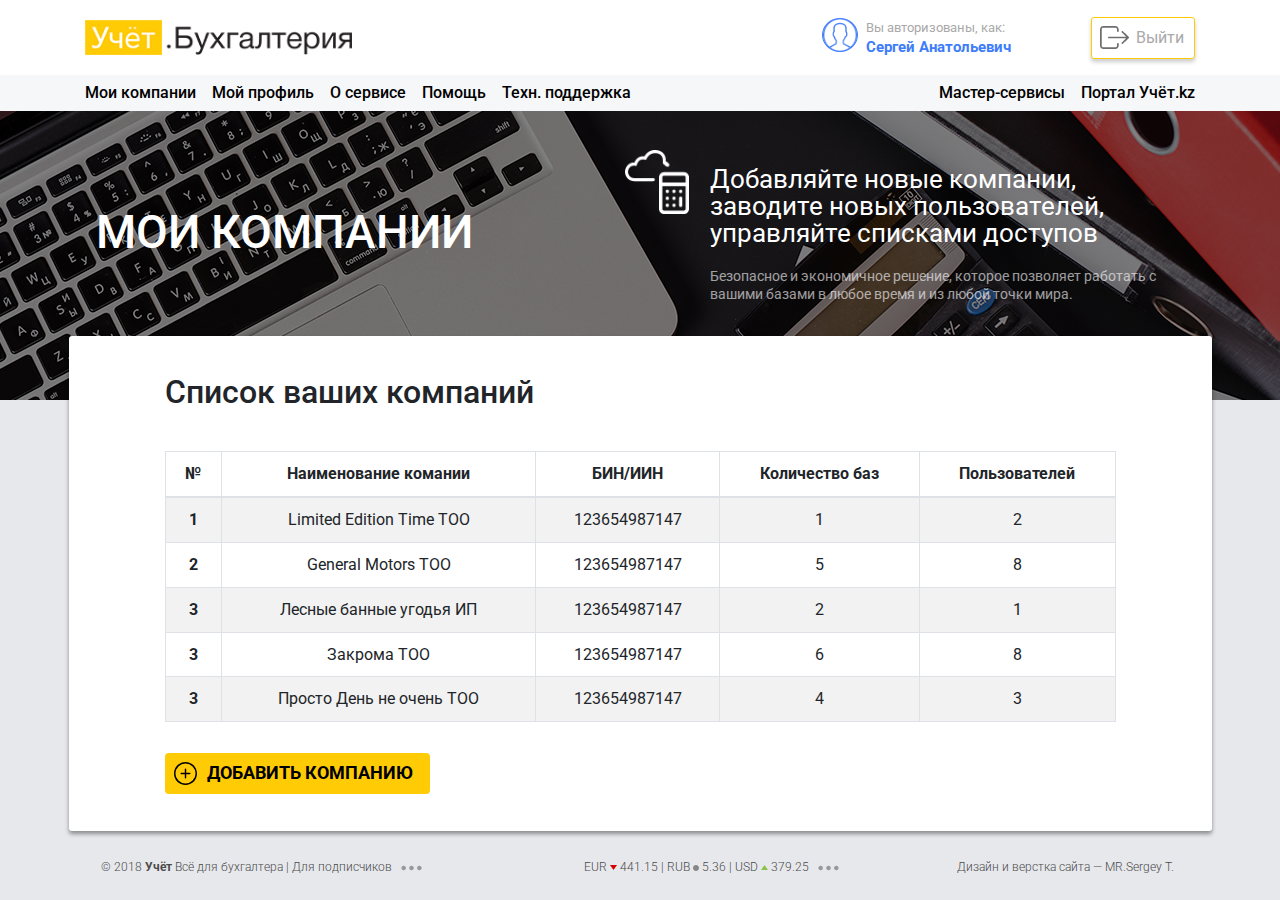
<file: index.html>
<!doctype html>
<html>

<head>
    <meta charset="UTF-8">
    <meta name="viewport" content="width=device-width, initial-scale=1, shrink-to-fit=no">
    <meta http-equiv="X-UA-Compatible" content="ie=edge">
    <!-- Bootstrap CSS -->
    <link rel="stylesheet" href="https://stackpath.bootstrapcdn.com/bootstrap/4.3.1/css/bootstrap.min.css"
        integrity="sha384-ggOyR0iXCbMQv3Xipma34MD+dH/1fQ784/j6cY/iJTQUOhcWr7x9JvoRxT2MZw1T" crossorigin="anonymous">
    <link href="https://fonts.googleapis.com/css?family=Roboto:300,400,700&display=swap" rel="stylesheet">
    <link rel="stylesheet" href="https://maxcdn.bootstrapcdn.com/font-awesome/4.7.0/css/font-awesome.min.css">
    <meta name="description" content="Учет.kz - бухгалтерский и налоговый учет в Казахстане">
    <meta name="keywords" content="Учет.kz - бухгалтерский и налоговый учет в Казахстане!!">
    <link rel="stylesheet" href="./css/style.css">
    <!-- <link rel="stylesheet" href="./src/fonts"> -->
    <!-- Bootstrap CSS scripts-->
    <script src="https://code.jquery.com/jquery-3.3.1.slim.min.js"
        integrity="sha384-q8i/X+965DzO0rT7abK41JStQIAqVgRVzpbzo5smXKp4YfRvH+8abtTE1Pi6jizo"
        crossorigin="anonymous"></script>
    <script src="https://cdnjs.cloudflare.com/ajax/libs/popper.js/1.14.7/umd/popper.min.js"
        integrity="sha384-UO2eT0CpHqdSJQ6hJty5KVphtPhzWj9WO1clHTMGa3JDZwrnQq4sF86dIHNDz0W1"
        crossorigin="anonymous"></script>
    <script src="https://stackpath.bootstrapcdn.com/bootstrap/4.3.1/js/bootstrap.min.js"
        integrity="sha384-JjSmVgyd0p3pXB1rRibZUAYoIIy6OrQ6VrjIEaFf/nJGzIxFDsf4x0xIM+B07jRM"
        crossorigin="anonymous"></script>
</head>

<body>
    <header>
        <div class="container">
            <nav class="navbar navbar-light fixed-top navbar-expand-lg">
                <div class="nav-top container">
                    <a class="navbar-brand router-link-active" href="/"><img src="logo/logo.png" alt="Logo"></a>
                    <div class="d-none d-lg-flex ml-auto nav-top-el">
                        <a href="#" class="profile-link d-flex">
                            <div class="profile-img mr-2">
                                <div></div>
                            </div>
                            <div>
                                <div class="small">Вы авторизованы, как:</div>
                                <div class="fw-500">Сергей Анатольевич</div>
                            </div>
                        </a>
                        <button class="logout-link">Выйти</button>
                    </div>
                    <div class="hamburger" data-toggle="collapse" data-target="#nav_collapse, #profile">
                        <span></span>
                        <span></span>
                        <span></span>
                    </div>
                </div>
                <div class="nav-bottom">
                    <div id="nav_collapse" class="collapse navbar-collapse container navbar-collapse">
                        <div id="profile" class="profile_btn">
                            <a href="#" class="profile-link d-flex">
                                <div class="profile-img mr-2">
                                    <div class="ico"></div>
                                </div>
                                <div>
                                    <div class="smalll">Вы авторизованы, как:</div>
                                    <div class="fw-500">Сергей Анатольевич</div>
                                </div>
                            </a>
                            <button class="logout-linkk"></button>
                        </div>
                        <ul class="navbar-nav navbar-nav">
                            <li class="nav-item">
                                <a href="#" class="nav-link active">Мои компании</a>
                            </li>
                            <li class="nav-item">
                                <a href="#" class="nav-link">Мой профиль</a>
                            </li>
                            <li class="nav-item">
                                <a href="#" class="nav-link">О сервисе</a>
                            </li>
                            <li class="nav-item">
                                <a href="#" class="nav-link">Помощь</a>
                            </li>
                            <li class="nav-item">
                                <a href="#" class="nav-link">Техн. поддержка</a>
                            </li>
                        </ul>
                        <ul class="navbar-nav d-none d-lg-flex navbar-nav">
                            <li class="nav-item"><a href="#" class="nav-link">Мастер-сервисы</a>
                            </li>
                            <li class="nav-item"><a href="#" class="nav-link">Портал Учёт.kz</a>
                            </li>
                        </ul>
                    </div>
                </div>
            </nav>
        </div>
    </header>


    </section>
    <div class="wrapper">
        <section class="main">
            <div class="section-title d-sm-block d-none">
                <div class="container color-violet d-flex justify-content-between">
                    <h1 class="d-none d-md-block">МОИ КОМПАНИИ</h1>
                    <div>
                        Добавляйте новые компании,
                        заводите новых пользователей,
                        управляйте списками доступов <br>
                        <p>Безопасное и экономичное решение, которое позволяет работать
                            с вашими базами в любое время и из любой точки мира.</p>
                    </div>
                </div>
            </div>

            <div class="section-table-desktop">
                <div class="container-table">
                    <div class="form">
                        <h2 class="">Список ваших компаний</h2>
                        <table class="table table-striped table-bordered">
                            <thead>
                                <tr>
                                    <th scope="col">№</th>
                                    <th scope="col">Наименование комании</th>
                                    <th scope="col">БИН/ИИН</th>
                                    <th scope="col">Количество баз</th>
                                    <th scope="col">Пользователей</th>
                                </tr>
                            </thead>
                            <tbody>
                                <tr>
                                    <th scope="row">1</th>
                                    <td>Limited Edition Time ТОО</td>
                                    <td>123654987147</td>
                                    <td>1</td>
                                    <td>2</td>
                                </tr>
                                <tr>
                                    <th scope="row">2</th>
                                    <td>General Motors ТОО</td>
                                    <td>123654987147</td>
                                    <td>5</td>
                                    <td>8</td>
                                </tr>
                                <tr>
                                    <th scope="row">3</th>
                                    <td>Лесные банные угодья ИП</td>
                                    <td>123654987147</td>
                                    <td>2</td>
                                    <td>1</td>
                                </tr>
                                <tr>
                                    <th scope="row">3</th>
                                    <td>Закрома ТОО</td>
                                    <td>123654987147</td>
                                    <td>6</td>
                                    <td>8</td>
                                </tr>
                                <tr>
                                    <th scope="row">3</th>
                                    <td>Просто День не очень ТОО</td>
                                    <td>123654987147</td>
                                    <td>4</td>
                                    <td>3</td>
                                </tr>
                            </tbody>
                        </table>
                        <button class="btn create">ДОБАВИТЬ КОМПАНИЮ</button>
                    </div>
                </div>
            </div>
            <div class="section-table-mobile">
                <div class="section-white pt-sm-5">
                    <div class="container">
                        <h2>Список ваших компаний</h2>
                        <hr>
                        <div class="table">
                            <div class="d-flex text-center align-items-center fw-500 mb-22">
                                <div class="table-number border-0">№</div>
                                <div class="table-data">
                                    <div>Данные компании</div>
                                </div>
                            </div>
                            <ul>
                                <li class="li-grey">
                                    <div class="table-number">
                                        <div>1</div>
                                    </div>
                                    <div class="table-data">
                                        <div class="table-name">
                                            <div class="fw-500 d-md-none">Наименование компании</div>
                                            <a href="#">Limited Edition Time ТОО</a>
                                        </div>
                                        <hr class="hr-table">
                                        <div class="table-bin">
                                            <div class="fw-500 d-md-none">БИН/ИИН</div>
                                            <div>123654987147</div>
                                        </div>
                                        <hr class="hr-table">
                                        <div class="table-base">
                                            <div class="fw-500 d-md-none">Количество баз</div>
                                            <div>1</div>
                                        </div>
                                        <hr class="hr-table">
                                        <div class="table-users">
                                            <div class="fw-500 d-md-none">Количество пользователей</div>
                                            <div>2</div>
                                        </div>
                                    </div>
                                </li>
                                <li class="li-white">
                                    <div class="table-number">
                                        <div>2</div>
                                    </div>
                                    <div class="table-data">
                                        <div class="table-name">
                                            <div class="fw-500 d-md-none">Наименование компании</div>
                                            <a href="#">Limited Edition Time ТОО</a>
                                        </div>
                                        <hr class="hr-table">
                                        <div class="table-bin">
                                            <div class="fw-500 d-md-none">БИН/ИИН</div>
                                            <div>123654987147</div>
                                        </div>
                                        <hr class="hr-table">
                                        <div class="table-base">
                                            <div class="fw-500 d-md-none">Количество баз</div>
                                            <div>1</div>
                                        </div>
                                        <hr class="hr-table">
                                        <div class="table-users">
                                            <div class="fw-500 d-md-none">Количество пользователей</div>
                                            <div>2</div>
                                        </div>
                                    </div>
                                </li>
                                <li class="li-grey">
                                    <div class="table-number">
                                        <div>3</div>
                                    </div>
                                    <div class="table-data">
                                        <div class="table-name">
                                            <div class="fw-500 d-md-none">Наименование компании</div>
                                            <a href="#">Limited Edition Time ТОО</a>
                                        </div>
                                        <hr class="hr-table">
                                        <div class="table-bin">
                                            <div class="fw-500 d-md-none">БИН/ИИН</div>
                                            <div>123654987147</div>
                                        </div>
                                        <hr class="hr-table">
                                        <div class="table-base">
                                            <div class="fw-500 d-md-none">Количество баз</div>
                                            <div>1</div>
                                        </div>
                                        <hr class="hr-table">
                                        <div class="table-users">
                                            <div class="fw-500 d-md-none">Количество пользователей</div>
                                            <div>2</div>
                                        </div>
                                    </div>
                                </li>
                                <li class="li-white">
                                    <div class="table-number">
                                        <div>4</div>
                                    </div>
                                    <div class="table-data">
                                        <div class="table-name">
                                            <div class="fw-500 d-md-none">Наименование компании</div>
                                            <a href="#">Limited Edition Time ТОО</a>
                                        </div>
                                        <hr class="hr-table">
                                        <div class="table-bin">
                                            <div class="fw-500 d-md-none">БИН/ИИН</div>
                                            <div>123654987147</div>
                                        </div>
                                        <hr class="hr-table">
                                        <div class="table-base">
                                            <div class="fw-500 d-md-none">Количество баз</div>
                                            <div>1</div>
                                        </div>
                                        <hr class="hr-table">
                                        <div class="table-users">
                                            <div class="fw-500 d-md-none">Количество пользователей</div>
                                            <div>2</div>
                                        </div>
                                    </div>
                                </li>
                                <li class="li-grey">
                                    <div class="table-number">
                                        <div>5</div>
                                    </div>
                                    <div class="table-data">
                                        <div class="table-name">
                                            <div class="fw-500 d-md-none">Наименование компании</div>
                                            <a href="#">Limited Edition Time ТОО</a>
                                        </div>
                                        <hr class="hr-table">
                                        <div class="table-bin">
                                            <div class="fw-500 d-md-none">БИН/ИИН</div>
                                            <div>123654987147</div>
                                        </div>
                                        <hr class="hr-table">
                                        <div class="table-base">
                                            <div class="fw-500 d-md-none">Количество баз</div>
                                            <div>1</div>
                                        </div>
                                        <hr class="hr-table">
                                        <div class="table-users">
                                            <div class="fw-500 d-md-none">Количество пользователей</div>
                                            <div>2</div>
                                        </div>
                                    </div>
                                </li>
                            </ul>
                        </div>
                        <button class="btn create">ДОБАВИТЬ КОМПАНИЮ</button>
                    </div>
                </div>
            </div>
        </section>
    </div>


    <footer class="footer">
        <div class="container">
            <div class="row">
                <div class="col-md-6 col-lg-4">
                    <div class="box_1">
                        © 2018
                        <b>Учёт</b>
                        Всё для бухгалтера | <a href="#">Для подписчиков</a> &nbsp; <img src="icons/more.png" alt="">
                    </div>
                </div>
                <div class="col-md-6 col-lg-4">
                    <div class="box_2">
                        EUR <img src="./icons/arrow_bottom.png" alt=""> 441.15 | RUB <img src="./icons/dot.png" alt="">
                        5.36 | USD <img src="./icons/arrow_top.png" alt=""> 379.25 &nbsp; <img src="./icons/more.png"
                            alt="">
                    </div>
                </div>
                <div class="col-12 col-lg-4">
                    <div class="box_3">
                        Дизайн и верстка сайта — MR.Sergey T.
                    </div>
                </div>
            </div>
        </div>
    </footer>
    <script src="js/script.js"></script>
</body>

</html>
</file>
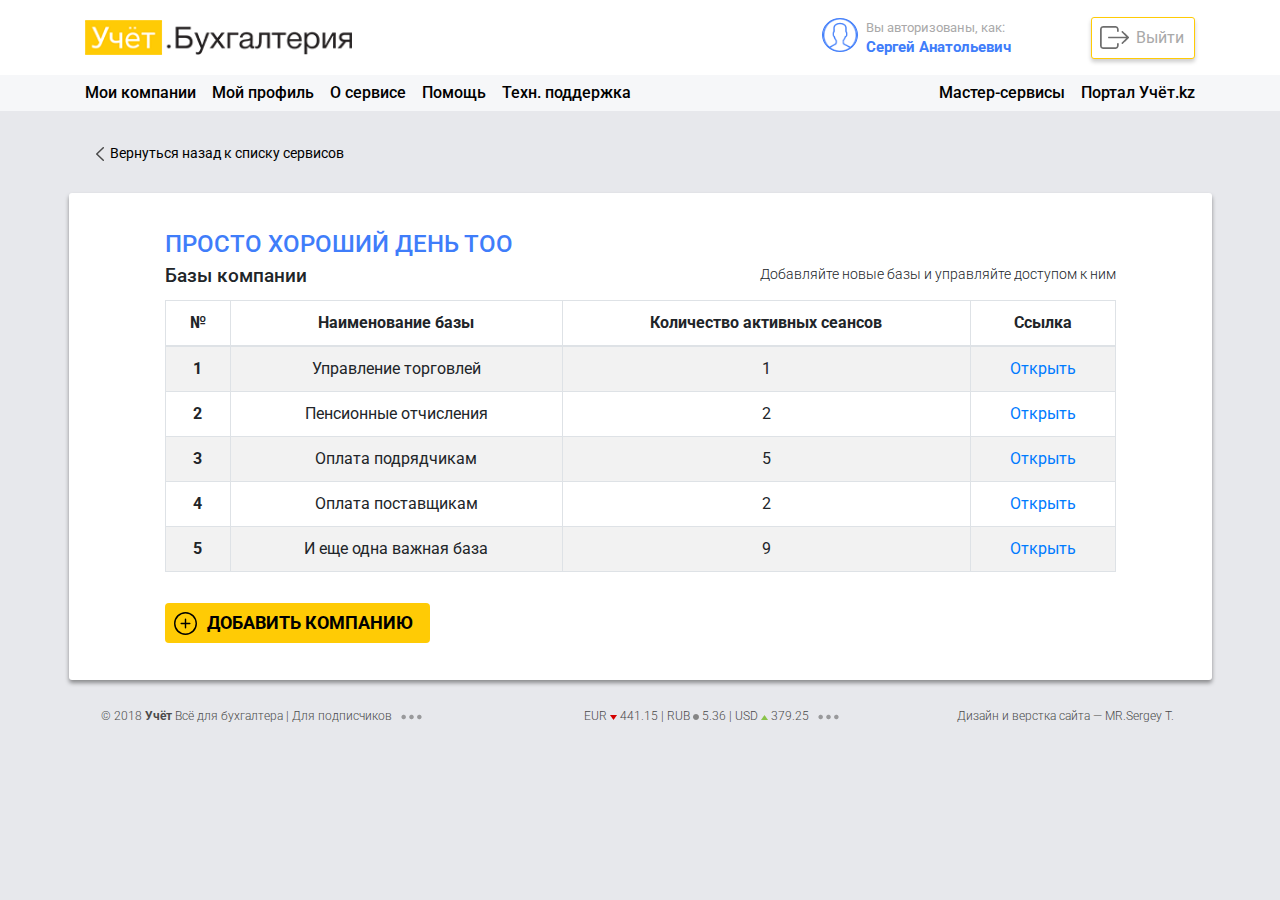
<file: page_3.html>
<!doctype html>
<html>

<head>
    <meta charset="UTF-8">
    <meta name="viewport" content="width=device-width, initial-scale=1, shrink-to-fit=no">
    <meta http-equiv="X-UA-Compatible" content="ie=edge">
    <!-- Bootstrap CSS -->
    <link rel="stylesheet" href="https://stackpath.bootstrapcdn.com/bootstrap/4.3.1/css/bootstrap.min.css"
        integrity="sha384-ggOyR0iXCbMQv3Xipma34MD+dH/1fQ784/j6cY/iJTQUOhcWr7x9JvoRxT2MZw1T" crossorigin="anonymous">
    <link href="https://fonts.googleapis.com/css?family=Roboto:300,400,500,700&display=swap" rel="stylesheet">
    <link rel="stylesheet" href="https://maxcdn.bootstrapcdn.com/font-awesome/4.7.0/css/font-awesome.min.css">
    <meta name="description" content="Учет.kz - бухгалтерский и налоговый учет в Казахстане">
    <meta name="keywords" content="Учет.kz - бухгалтерский и налоговый учет в Казахстане!!">
    <link rel="stylesheet" href="./css/style.css">
    <!-- <link rel="stylesheet" href="./src/fonts"> -->
    <!-- Bootstrap CSS scripts-->
    <script src="https://code.jquery.com/jquery-3.3.1.slim.min.js"
        integrity="sha384-q8i/X+965DzO0rT7abK41JStQIAqVgRVzpbzo5smXKp4YfRvH+8abtTE1Pi6jizo"
        crossorigin="anonymous"></script>
    <script src="https://cdnjs.cloudflare.com/ajax/libs/popper.js/1.14.7/umd/popper.min.js"
        integrity="sha384-UO2eT0CpHqdSJQ6hJty5KVphtPhzWj9WO1clHTMGa3JDZwrnQq4sF86dIHNDz0W1"
        crossorigin="anonymous"></script>
    <script src="https://stackpath.bootstrapcdn.com/bootstrap/4.3.1/js/bootstrap.min.js"
        integrity="sha384-JjSmVgyd0p3pXB1rRibZUAYoIIy6OrQ6VrjIEaFf/nJGzIxFDsf4x0xIM+B07jRM"
        crossorigin="anonymous"></script>
</head>

<body>
    <header>
        <div class="container">
            <nav class="navbar navbar-light fixed-top navbar-expand-lg">
                <div class="nav-top container">
                    <a class="navbar-brand router-link-active" href="/"><img src="logo/logo.png" alt="Logo"></a>
                    <div class="d-none d-lg-flex ml-auto nav-top-el">
                        <a href="#" class="profile-link d-flex">
                            <div class="profile-img mr-2">
                                <div></div>
                            </div>
                            <div>
                                <div class="small">Вы авторизованы, как:</div>
                                <div class="fw-500">Сергей Анатольевич</div>
                            </div>
                        </a>
                        <button class="logout-link">Выйти</button>
                    </div>
                    <div class="shadow">
                        <div class="hamburger" data-toggle="collapse" data-target="#nav_collapse, #profile">
                            <span></span>
                            <span></span>
                            <span></span>
                        </div>
                    </div>
                </div>
                <div class="nav-bottom">
                    <div id="nav_collapse" class="collapse navbar-collapse container navbar-collapse">
                        <div id="profile" class="profile_btn">
                            <a href="#" class="profile-link d-flex">
                                <div class="profile-img mr-2">
                                    <div class="ico"></div>
                                </div>
                                <div>
                                    <div class="smalll">Вы авторизованы, как:</div>
                                    <div class="fw-500">Сергей Анатольевич</div>
                                </div>
                            </a>
                            <button class="logout-linkk"></button>
                        </div>
                        <ul class="navbar-nav navbar-nav">
                            <li class="nav-item">
                                <a href="#" class="nav-link active">Мои компании</a>
                            </li>
                            <li class="nav-item">
                                <a href="#" class="nav-link">Мой профиль</a>
                            </li>
                            <li class="nav-item">
                                <a href="#" class="nav-link">О сервисе</a>
                            </li>
                            <li class="nav-item">
                                <a href="#" class="nav-link">Помощь</a>
                            </li>
                            <li class="nav-item">
                                <a href="#" class="nav-link">Техн. поддержка</a>
                            </li>
                        </ul>
                        <ul class="navbar-nav d-none d-lg-flex navbar-nav">
                            <li class="nav-item"><a href="#" class="nav-link">Мастер-сервисы</a>
                            </li>
                            <li class="nav-item"><a href="#" class="nav-link">Портал Учёт.kz</a>
                            </li>
                        </ul>
                    </div>
                </div>
            </nav>
        </div>
    </header>


    <section>
        <div class="wrapper">
            <section class="main">
                <div class="section-title_3 d-block d-none">
                    <div class="container color-violet d-flex justify-content-between">
                        <div class="back">
                            <a href="#">
                                <p><img src="icons/arrow_left.svg" alt="back">&nbsp Вернуться назад к списку сервисов
                                </p>
                            </a>
                        </div>
                    </div>
                </div>

                <div class="section-table-desktop_3">
                    <div class="container-table">
                        <div class="form">
                            <h2 class="">Просто Хороший День ТОО</h2>
                            <div class="title_text">
                                <h3>Базы компании</h3>
                                <p>Добавляйте новые базы и управляйте доступом к ним</p>
                            </div>
                            <table class="table table-striped table-bordered">
                                <thead>
                                    <tr>
                                        <th scope="col">№</th>
                                        <th scope="col">Наименование базы</th>
                                        <th scope="col">Количество активных сеансов</th>
                                        <th scope="col">Ссылка</th>
                                    </tr>
                                </thead>
                                <tbody>
                                    <tr>
                                        <th scope="row">1</th>
                                        <td>Управление торговлей</td>
                                        <td>1</td>
                                        <td><a href="#">Открыть</a></td>
                                    </tr>
                                    <tr>
                                        <th scope="row">2</th>
                                        <td>Пенсионные отчисления</td>
                                        <td>2</td>
                                        <td><a href="#">Открыть</a></td>
                                    </tr>
                                    <tr>
                                        <th scope="row">3</th>
                                        <td>Оплата подрядчикам</td>
                                        <td>5</td>
                                        <td><a href="#">Открыть</a></td>
                                    </tr>
                                    <tr>
                                        <th scope="row">4</th>
                                        <td>Оплата поставщикам</td>
                                        <td>2</td>
                                        <td><a href="#">Открыть</a></td>
                                    </tr>
                                    <tr>
                                        <th scope="row">5</th>
                                        <td>И еще одна важная база</td>
                                        <td>9</td>
                                        <td><a href="#">Открыть</a></td>
                                    </tr>
                                </tbody>
                            </table>
                            <button class="btn create">ДОБАВИТЬ КОМПАНИЮ</button>
                        </div>
                    </div>
                </div>
                <div class="section-table-mobile_3">
                    <div class="section-white pt-sm-5">
                        <div class="container">
                            <h2>ТОВАРИЩЕСТВО С ОГРАНИЧЕННОЙ
                                ОТВЕТСТВЕННОСТЬЮ «ALMATY APPLE»
                            </h2>
                            <h3>Базы компании</h3>
                            <p>Добавляйте новые базы и управляйте доступом к ним</p>
                            <hr>
                            <div class="table">
                                <div class="d-flex text-center align-items-center fw-500 mb-22">
                                    <div class="table-number border-0">№</div>
                                    <div class="table-data">
                                        <div>Текущие базы компании</div>
                                    </div>
                                </div>
                                <ul>
                                    <li class="li-grey">
                                        <div class="table-number">
                                            <div>1</div>
                                        </div>
                                        <div class="table-data">
                                            <div class="table-name">
                                                <div class="fw-500 d-md-none">Наименование базы</div>
                                                <a href="#">Управление торговлей</a>
                                            </div>
                                            <hr class="hr-table">
                                            <div class="table-bin">
                                                <div class="fw-500 d-md-none">Количество активных сеансов</div>
                                                <div>1</div>
                                            </div>
                                            <hr class="hr-table">
                                            <div class="table-base">
                                                <div class="fw-500 d-md-none"><a href="#">Открыть базу</a></div>
                                            </div>
                                        </div>
                                    </li>
                                    <li class="li-white">
                                        <div class="table-number">
                                            <div>2</div>
                                        </div>
                                        <div class="table-data">
                                            <div class="table-name">
                                                <div class="fw-500 d-md-none">Наименование базы</div>
                                                <a href="#">Управление торговлей</a>
                                            </div>
                                            <hr class="hr-table">
                                            <div class="table-bin">
                                                <div class="fw-500 d-md-none">Количество активных сеансов</div>
                                                <div>1</div>
                                            </div>
                                            <hr class="hr-table">
                                            <div class="table-base">
                                                <div class="fw-500 d-md-none"><a href="#">Открыть базу</a></div>
                                            </div>
                                        </div>
                                    </li>
                                    <li class="li-grey">
                                        <div class="table-number">
                                            <div>3</div>
                                        </div>
                                        <div class="table-data">
                                            <div class="table-name">
                                                <div class="fw-500 d-md-none">Наименование базы</div>
                                                <a href="#">Управление торговлей</a>
                                            </div>
                                            <hr class="hr-table">
                                            <div class="table-bin">
                                                <div class="fw-500 d-md-none">Количество активных сеансов</div>
                                                <div>1</div>
                                            </div>
                                            <hr class="hr-table">
                                            <div class="table-base">
                                                <div class="fw-500 d-md-none"><a href="#">Открыть базу</a></div>
                                            </div>
                                        </div>
                                    </li>
                                </ul>
                            </div>
                            <button class="btn create">ДОБАВИТЬ БАЗУ</button>
                        </div>
                    </div>
                </div>
            </section>
        </div>


        <footer class="footer">
            <div class="container">
                <div class="row">
                    <div class="col-md-6 col-lg-4">
                        <div class="box_1">
                            © 2018
                            <b>Учёт</b>
                            Всё для бухгалтера | <a href="#">Для подписчиков</a> &nbsp; <img src="icons/more.png"
                                alt="">
                        </div>
                    </div>
                    <div class="col-md-6 col-lg-4">
                        <div class="box_2">
                            EUR <img src="./icons/arrow_bottom.png" alt=""> 441.15 | RUB <img src="./icons/dot.png"
                                alt="">
                            5.36 | USD <img src="./icons/arrow_top.png" alt=""> 379.25 &nbsp; <img
                                src="./icons/more.png" alt="">
                        </div>
                    </div>
                    <div class="col-12 col-lg-4">
                        <div class="box_3">
                            Дизайн и верстка сайта — MR.Sergey T.
                        </div>
                    </div>
                </div>
            </div>
        </footer>
        <script src="js/script.js"></script>
</body>

</html>
</file>
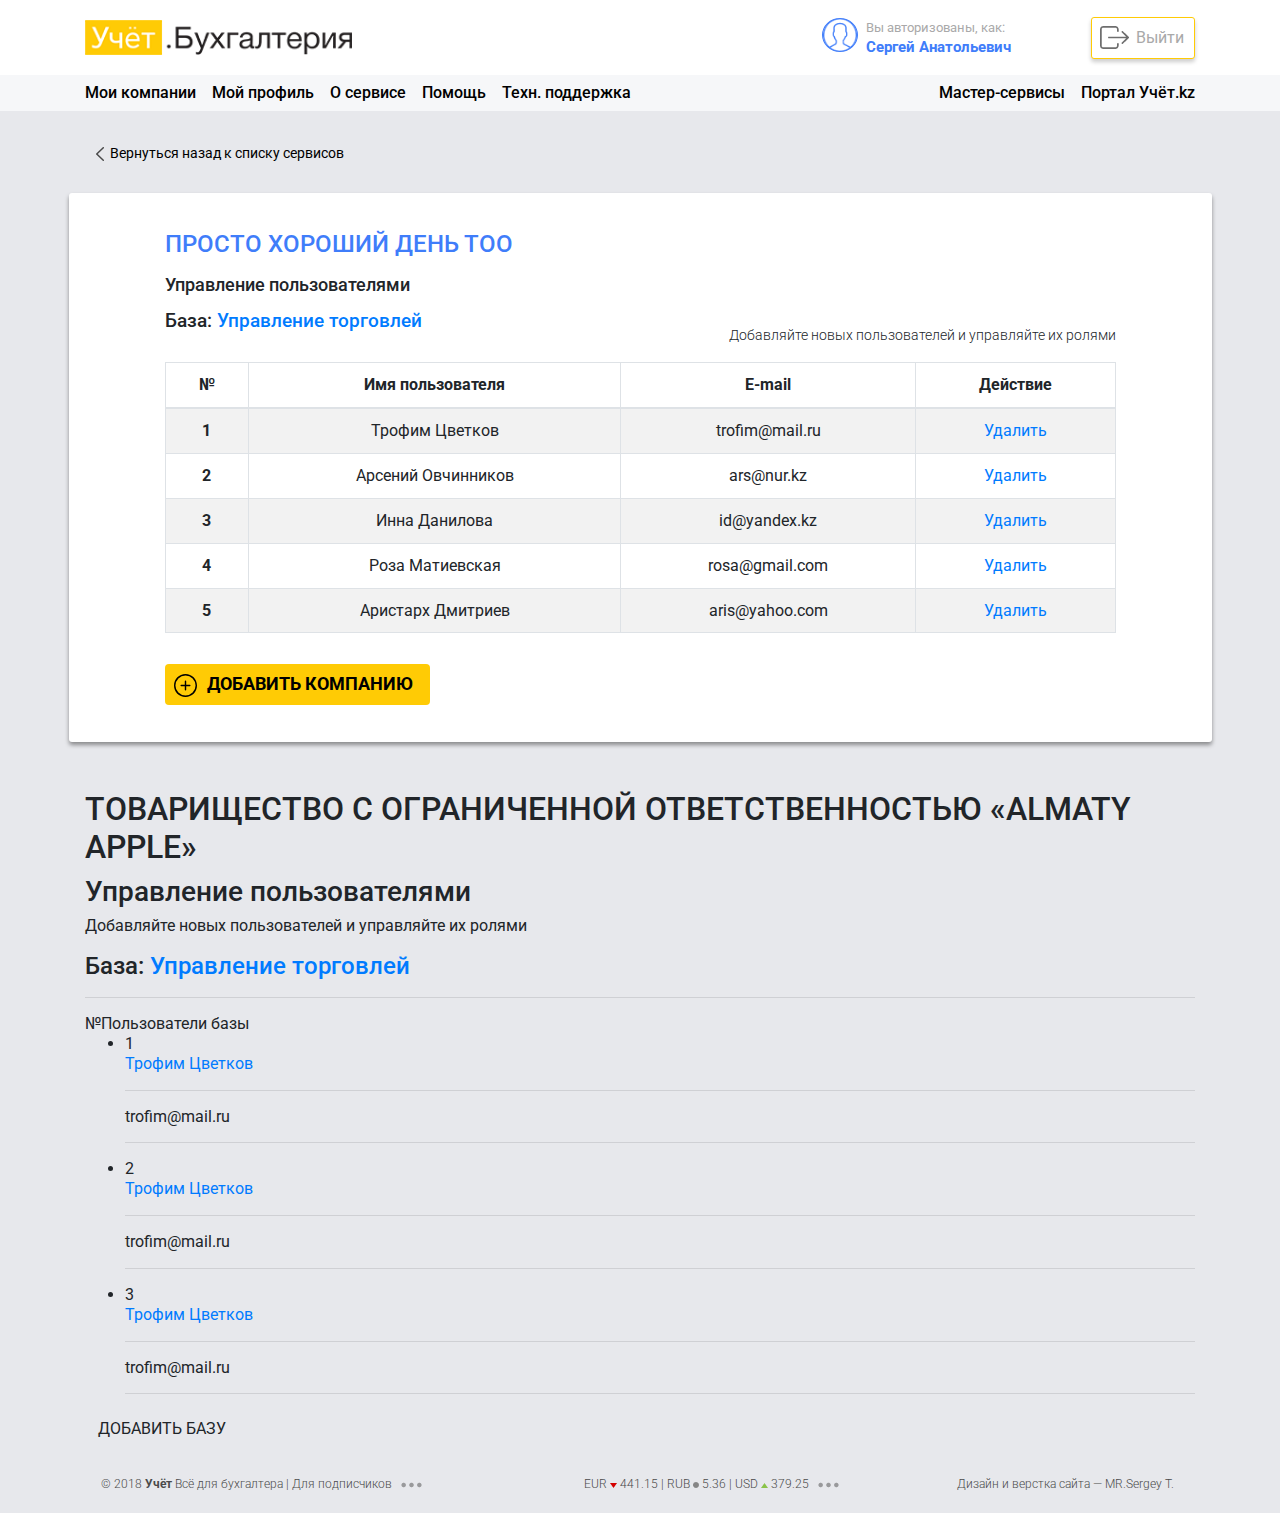
<file: page_4.html>
<!doctype html>
<html>

<head>
    <meta charset="UTF-8">
    <meta name="viewport" content="width=device-width, initial-scale=1, shrink-to-fit=no">
    <meta http-equiv="X-UA-Compatible" content="ie=edge">
    <!-- Bootstrap CSS -->
    <link rel="stylesheet" href="https://stackpath.bootstrapcdn.com/bootstrap/4.3.1/css/bootstrap.min.css"
        integrity="sha384-ggOyR0iXCbMQv3Xipma34MD+dH/1fQ784/j6cY/iJTQUOhcWr7x9JvoRxT2MZw1T" crossorigin="anonymous">
    <link href="https://fonts.googleapis.com/css?family=Roboto:300,400,500,700&display=swap" rel="stylesheet">
    <link rel="stylesheet" href="https://maxcdn.bootstrapcdn.com/font-awesome/4.7.0/css/font-awesome.min.css">
    <meta name="description" content="Учет.kz - бухгалтерский и налоговый учет в Казахстане">
    <meta name="keywords" content="Учет.kz - бухгалтерский и налоговый учет в Казахстане!!">
    <link rel="stylesheet" href="./css/style.css">
    <!-- <link rel="stylesheet" href="./src/fonts"> -->
    <!-- Bootstrap CSS scripts-->
    <script src="https://code.jquery.com/jquery-3.3.1.slim.min.js"
        integrity="sha384-q8i/X+965DzO0rT7abK41JStQIAqVgRVzpbzo5smXKp4YfRvH+8abtTE1Pi6jizo"
        crossorigin="anonymous"></script>
    <script src="https://cdnjs.cloudflare.com/ajax/libs/popper.js/1.14.7/umd/popper.min.js"
        integrity="sha384-UO2eT0CpHqdSJQ6hJty5KVphtPhzWj9WO1clHTMGa3JDZwrnQq4sF86dIHNDz0W1"
        crossorigin="anonymous"></script>
    <script src="https://stackpath.bootstrapcdn.com/bootstrap/4.3.1/js/bootstrap.min.js"
        integrity="sha384-JjSmVgyd0p3pXB1rRibZUAYoIIy6OrQ6VrjIEaFf/nJGzIxFDsf4x0xIM+B07jRM"
        crossorigin="anonymous"></script>
</head>

<body>
    <header>
        <div class="container">
            <nav class="navbar navbar-light fixed-top navbar-expand-lg">
                <div class="nav-top container">
                    <a class="navbar-brand router-link-active" href="/"><img src="logo/logo.png" alt="Logo"></a>
                    <div class="d-none d-lg-flex ml-auto nav-top-el">
                        <a href="#" class="profile-link d-flex">
                            <div class="profile-img mr-2">
                                <div></div>
                            </div>
                            <div>
                                <div class="small">Вы авторизованы, как:</div>
                                <div class="fw-500">Сергей Анатольевич</div>
                            </div>
                        </a>
                        <button class="logout-link">Выйти</button>
                    </div>
                    <div class="shadow">
                        <div class="hamburger" data-toggle="collapse" data-target="#nav_collapse, #profile">
                            <span></span>
                            <span></span>
                            <span></span>
                        </div>
                    </div>
                </div>
                <div class="nav-bottom">
                    <div id="nav_collapse" class="collapse navbar-collapse container navbar-collapse">
                        <div id="profile" class="profile_btn">
                            <a href="#" class="profile-link d-flex">
                                <div class="profile-img mr-2">
                                    <div class="ico"></div>
                                </div>
                                <div>
                                    <div class="smalll">Вы авторизованы, как:</div>
                                    <div class="fw-500">Сергей Анатольевич</div>
                                </div>
                            </a>
                            <button class="logout-linkk"></button>
                        </div>
                        <ul class="navbar-nav navbar-nav">
                            <li class="nav-item">
                                <a href="#" class="nav-link active">Мои компании</a>
                            </li>
                            <li class="nav-item">
                                <a href="#" class="nav-link">Мой профиль</a>
                            </li>
                            <li class="nav-item">
                                <a href="#" class="nav-link">О сервисе</a>
                            </li>
                            <li class="nav-item">
                                <a href="#" class="nav-link">Помощь</a>
                            </li>
                            <li class="nav-item">
                                <a href="#" class="nav-link">Техн. поддержка</a>
                            </li>
                        </ul>
                        <ul class="navbar-nav d-none d-lg-flex navbar-nav">
                            <li class="nav-item"><a href="#" class="nav-link">Мастер-сервисы</a>
                            </li>
                            <li class="nav-item"><a href="#" class="nav-link">Портал Учёт.kz</a>
                            </li>
                        </ul>
                    </div>
                </div>
            </nav>
        </div>
    </header>


    <section>
        <div class="wrapper">
            <section class="main">
                <div class="section-title_3 d-block d-none">
                    <div class="container color-violet d-flex justify-content-between">
                        <div class="back">
                            <a href="#">
                                <p><img src="icons/arrow_left.svg" alt="back">&nbsp Вернуться назад к списку сервисов
                                </p>
                            </a>
                        </div>
                    </div>
                </div>

                <div class="section-table-desktop_4">
                    <div class="container-table">
                        <div class="form">
                            <h2 class="">Просто Хороший День ТОО</h2>
                            <p>Управление пользователями</p>
                            <div class="title_text">
                                <h3>База:<a href="#"> Управление торговлей</a> </h3>
                                <p>Добавляйте новых пользователей и управляйте их ролями</p>
                            </div>
                            <table class="table table-striped table-bordered">
                                <thead>
                                    <tr>
                                        <th scope="col">№</th>
                                        <th scope="col">Имя пользователя</th>
                                        <th scope="col">E-mail</th>
                                        <th scope="col">Действие</th>
                                    </tr>
                                </thead>
                                <tbody>
                                    <tr>
                                        <th scope="row">1</th>
                                        <td>Трофим Цветков</td>
                                        <td>trofim@mail.ru</td>
                                        <td><a href="#">Удалить</a></td>
                                    </tr>
                                    <tr>
                                        <th scope="row">2</th>
                                        <td>Арсений Овчинников</td>
                                        <td>ars@nur.kz</td>
                                        <td><a href="#">Удалить</a></td>
                                    </tr>
                                    <tr>
                                        <th scope="row">3</th>
                                        <td>Инна Данилова</td>
                                        <td>id@yandex.kz</td>
                                        <td><a href="#">Удалить</a></td>
                                    </tr>
                                    <tr>
                                        <th scope="row">4</th>
                                        <td>Роза Матиевская</td>
                                        <td>rosa@gmail.com</td>
                                        <td><a href="#">Удалить</a></td>
                                    </tr>
                                    <tr>
                                        <th scope="row">5</th>
                                        <td>Аристарх Дмитриев</td>
                                        <td>aris@yahoo.com</td>
                                        <td><a href="#">Удалить</a></td>
                                    </tr>
                                </tbody>
                            </table>
                            <button class="btn create">ДОБАВИТЬ КОМПАНИЮ</button>
                        </div>
                    </div>
                </div>
                <div class="section-table-mobile_4">
                    <div class="section-white pt-sm-5">
                        <div class="container">
                            <h2>ТОВАРИЩЕСТВО С ОГРАНИЧЕННОЙ
                                ОТВЕТСТВЕННОСТЬЮ «ALMATY APPLE»
                            </h2>
                            <h3>Управление пользователями</h3>
                            <p>Добавляйте новых пользователей и управляйте их ролями</p>
                            <h4>База:<a href="#"> Управление торговлей</a> </h4>
                            <hr>
                            <div class="table">
                                <div class="d-flex text-center align-items-center fw-500 mb-22">
                                    <div class="table-number border-0">№</div>
                                    <div class="table-data">
                                        <div>Пользователи базы</div>
                                    </div>
                                </div>
                                <ul>
                                    <li class="li-grey">
                                        <div class="table-number">
                                            <div>1</div>
                                        </div>
                                        <div class="table-data">
                                            <div class="table-name">
                                                <div class="fw-500 d-md-none">Имя пользователя</div>
                                                <a href="#">Трофим Цветков</a>
                                            </div>
                                            <hr class="hr-table">
                                            <div class="table-bin">
                                                <div class="fw-500 d-md-none">E-mail</div>
                                                <div>trofim@mail.ru</div>
                                            </div>
                                            <hr class="hr-table">
                                            <div class="table-base">
                                                <div class="fw-500 d-md-none"><a href="#">УДАЛИТЬ ПОЛЬЗОВАТЕЛЯ</a></div>
                                            </div>
                                        </div>
                                    </li>
                                    <li class="li-white">
                                        <div class="table-number">
                                            <div>2</div>
                                        </div>
                                        <div class="table-data">
                                            <div class="table-name">
                                                <div class="fw-500 d-md-none">Имя пользователя</div>
                                                <a href="#">Трофим Цветков</a>
                                            </div>
                                            <hr class="hr-table">
                                            <div class="table-bin">
                                                <div class="fw-500 d-md-none">E-mail</div>
                                                <div>trofim@mail.ru</div>
                                            </div>
                                            <hr class="hr-table">
                                            <div class="table-base">
                                                <div class="fw-500 d-md-none"><a href="#">УДАЛИТЬ ПОЛЬЗОВАТЕЛЯ</a></div>
                                            </div>
                                        </div>
                                    </li>
                                    <li class="li-grey">
                                        <div class="table-number">
                                            <div>3</div>
                                        </div>
                                        <div class="table-data">
                                            <div class="table-name">
                                                <div class="fw-500 d-md-none">Имя пользователя</div>
                                                <a href="#">Трофим Цветков</a>
                                            </div>
                                            <hr class="hr-table">
                                            <div class="table-bin">
                                                <div class="fw-500 d-md-none">E-mail</div>
                                                <div>trofim@mail.ru</div>
                                            </div>
                                            <hr class="hr-table">
                                            <div class="table-base">
                                                <div class="fw-500 d-md-none"><a href="#">УДАЛИТЬ ПОЛЬЗОВАТЕЛЯ</a></div>
                                            </div>
                                        </div>
                                    </li>
                                </ul>
                            </div>
                            <button class="btn create">ДОБАВИТЬ БАЗУ</button>
                        </div>
                    </div>
                </div>
            </section>
        </div>


        <footer class="footer">
            <div class="container">
                <div class="row">
                    <div class="col-md-6 col-lg-4">
                        <div class="box_1">
                            © 2018
                            <b>Учёт</b>
                            Всё для бухгалтера | <a href="#">Для подписчиков</a> &nbsp; <img src="icons/more.png"
                                alt="">
                        </div>
                    </div>
                    <div class="col-md-6 col-lg-4">
                        <div class="box_2">
                            EUR <img src="./icons/arrow_bottom.png" alt=""> 441.15 | RUB <img src="./icons/dot.png"
                                alt="">
                            5.36 | USD <img src="./icons/arrow_top.png" alt=""> 379.25 &nbsp; <img
                                src="./icons/more.png" alt="">
                        </div>
                    </div>
                    <div class="col-12 col-lg-4">
                        <div class="box_3">
                            Дизайн и верстка сайта — MR.Sergey T.
                        </div>
                    </div>
                </div>
            </div>
        </footer>
        <script src="js/script.js"></script>
</body>

</html>
</file>
<file: css/style.css>
* {
  font-family: 'Roboto', sans-serif;
}

body {
  background-color: #e7e8ec;
  font-size: 16px;
  line-height: 1.24rem;
  overflow-y: scroll;
}

header {
  padding-top: 111px;
}

.small {
  font-size: 0.8rem !important;
}

section {
  position: relative;
}

.wrapper {
  min-height: calc(54vh - 168px);
}

.navbar {
  padding: 0;
  display: block;
  background-color: #fff;
}

.navbar .nav-top {
  padding: 15px 15px 15px 15px;
}

.navbar .nav-top .hamburger {
  display: none;
}

.navbar .navbar-brand {
  display: inline-block;
  padding-top: .3125rem;
  padding-bottom: .3125rem;
  margin-right: 1rem;
  font-size: 1.25rem;
  line-height: inherit;
  white-space: nowrap;
}

.navbar .navbar-brand img {
  height: 2.2rem;
}

.navbar .nav-top-el {
  -webkit-box-align: center;
      -ms-flex-align: center;
          align-items: center;
}

.navbar .profile-link {
  color: #a9a9a9;
  margin-right: 5rem;
}

.navbar .profile-link .mr-2 {
  margin-right: 0.5rem;
}

.navbar .profile-link .profile-img div {
  border-radius: 50%;
  width: 36px;
  padding-bottom: calc(100% - 4px);
  border: 1px solid #407dfa;
  background-size: cover;
  background-position: 50%;
  background-image: url(../icons/head.png);
}

.navbar .profile-link .fw-500 {
  font-size: 0.94rem;
  color: #407dfa;
  font-weight: 700;
}

.navbar .logout-link {
  font-size: 1rem;
  color: #a9a9a9;
  border-radius: 3px;
  padding: 10px 10px 10px 44px;
  border: 1px solid #ffcb05;
  background-size: auto 58%;
  background-position: left 8px center;
  background-repeat: no-repeat;
  background-image: url(../icons/logout.png);
  background-color: #fff;
  -webkit-box-shadow: 0 3px 4px rgba(0, 0, 0, 0.2);
          box-shadow: 0 3px 4px rgba(0, 0, 0, 0.2);
}

.navbar .profile_btn {
  display: none;
}

.navbar .nav-bottom {
  background-color: #f6f7f9;
  width: 100%;
}

.navbar .collapse {
  -webkit-box-pack: justify;
      -ms-flex-pack: justify;
          justify-content: space-between;
}

.navbar .collapse .navbar-nav {
  -webkit-box-orient: horizontal;
  -webkit-box-direction: normal;
      -ms-flex-direction: row;
          flex-direction: row;
}

.navbar .collapse .navbar-nav .nav-item {
  margin: 0;
  margin-right: 1rem;
}

.navbar .collapse .navbar-nav .nav-item:nth-last-child(1) {
  margin: 0;
}

.navbar .collapse .navbar-nav .nav-item a {
  padding: 0.5rem 0;
  color: #000;
  font-weight: 500;
}

.navbar .collapse .navbar-nav .nav-item a:active {
  border-bottom: 2px solid blue;
  color: #3f7dfa;
  padding: 0.5rem 0;
}

.navbar .collapse .navbar-nav .nav-item a:hover {
  border-bottom: 2px solid blue;
}

section {
  position: relative;
}

section .section-title {
  height: 289px;
  background-size: cover;
  background-position: 50%;
  background-image: url(../img/main.png);
  margin-bottom: -4rem;
}

section .section-title .container {
  max-width: 1301px;
  padding: 2.3rem 6rem 2.3rem 6rem;
  color: #ffffff;
}

section .section-title .container h1 {
  font-size: 2.9rem;
  padding-top: 57px;
}

section .section-title .container div {
  line-height: 1.7rem;
  max-width: 35rem;
  font-size: 1.625rem;
  padding: 18px 0 0 5.4rem;
  background-size: 4rem;
  background-repeat: no-repeat;
  background-position: 1px 2px;
  background-image: url(../icons/ico_buh.png);
}

section .section-title .container div p {
  padding-top: 21px;
  font-size: 0.875rem;
  line-height: 1.1rem;
  opacity: 0.6;
}

section .section-title_3 {
  height: 146px;
  background-size: cover;
  background-position: 50%;
  margin-bottom: -4rem;
}

section .section-title_3 .container {
  max-width: 1301px;
  padding: 2.3rem 6rem 2.3rem 6rem;
  color: #ffffff;
}

section .section-title_3 .container .back {
  text-align: center;
  margin-top: -4px;
}

section .section-title_3 .container .back a {
  color: black;
  margin: 0;
  padding: 0;
  font-size: 14px;
  font-weight: 400;
  vertical-align: baseline;
  background: transparent;
  outline: none;
}

section .section-title_3 .container .back a:hover {
  text-decoration: none;
}

section .section-table-mobile {
  display: none;
}

section .section-table-mobile_3 {
  display: none;
}

section .section-table-desktop .container-table {
  background-color: #fff;
  margin: 0px auto;
  padding: 2.3rem 6rem;
  border-radius: 3px;
  -webkit-box-shadow: 0 3px 4px rgba(0, 0, 0, 0.4);
          box-shadow: 0 3px 4px rgba(0, 0, 0, 0.4);
  max-width: 1143px;
}

section .section-table-desktop .container-table h2 {
  margin-bottom: 40px;
}

section .section-table-desktop .container-table .table {
  width: 100%;
  text-align: center;
}

section .section-table-desktop .container-table .table .mdhead {
  display: none;
}

section .section-table-desktop .container-table .btn {
  text-decoration: none;
  display: inline-block;
  margin-top: 15px;
  padding: 6px 16px 6px 41px;
  text-transform: uppercase;
  font-size: 1.12rem;
  background-color: #ffcb05;
  color: #000;
  font-weight: 700;
  background-size: auto 58%;
  background-position: left 8px center;
  background-repeat: no-repeat;
  background-image: url(../icons/ico_add.svg);
}

section .section-table-desktop_3 .container-table {
  background-color: #fff;
  margin: 0px auto;
  padding: 2.3rem 6rem;
  border-radius: 3px;
  -webkit-box-shadow: 0 3px 4px rgba(0, 0, 0, 0.4);
          box-shadow: 0 3px 4px rgba(0, 0, 0, 0.4);
  max-width: 1143px;
}

section .section-table-desktop_3 .container-table h2 {
  margin-bottom: 6px;
  color: #3f7dfa;
  text-transform: uppercase;
  font-size: 24px;
}

section .section-table-desktop_3 .container-table .title_text {
  display: -webkit-box;
  display: -ms-flexbox;
  display: flex;
  -webkit-box-pack: justify;
      -ms-flex-pack: justify;
          justify-content: space-between;
}

section .section-table-desktop_3 .container-table .title_text h3 {
  font-size: 19px;
  font-weight: 500;
}

section .section-table-desktop_3 .container-table .title_text p {
  font-size: 14px;
  font-weight: 300;
}

section .section-table-desktop_3 .container-table .table {
  width: 100%;
  text-align: center;
}

section .section-table-desktop_3 .container-table .table .mdhead {
  display: none;
}

section .section-table-desktop_3 .container-table .btn {
  text-decoration: none;
  display: inline-block;
  margin-top: 15px;
  padding: 6px 16px 6px 41px;
  text-transform: uppercase;
  font-size: 1.12rem;
  background-color: #ffcb05;
  color: #000;
  font-weight: 700;
  background-size: auto 58%;
  background-position: left 8px center;
  background-repeat: no-repeat;
  background-image: url(../icons/ico_add.svg);
}

section .section-table-desktop_4 .container-table {
  background-color: #fff;
  margin: 0px auto;
  padding: 2.3rem 6rem;
  border-radius: 3px;
  -webkit-box-shadow: 0 3px 4px rgba(0, 0, 0, 0.4);
          box-shadow: 0 3px 4px rgba(0, 0, 0, 0.4);
  max-width: 1143px;
}

section .section-table-desktop_4 .container-table .form p {
  font-size: 18px;
  font-weight: 500;
  margin-top: 16px;
}

section .section-table-desktop_4 .container-table h2 {
  margin-bottom: 6px;
  color: #3f7dfa;
  text-transform: uppercase;
  font-size: 24px;
}

section .section-table-desktop_4 .container-table .title_text {
  display: -webkit-box;
  display: -ms-flexbox;
  display: flex;
  -webkit-box-pack: justify;
      -ms-flex-pack: justify;
          justify-content: space-between;
}

section .section-table-desktop_4 .container-table .title_text h3 {
  font-size: 19px;
  font-weight: 500;
}

section .section-table-desktop_4 .container-table .title_text p {
  font-size: 14px;
  font-weight: 300;
}

section .section-table-desktop_4 .container-table .table {
  width: 100%;
  text-align: center;
}

section .section-table-desktop_4 .container-table .table .mdhead {
  display: none;
}

section .section-table-desktop_4 .container-table .btn {
  text-decoration: none;
  display: inline-block;
  margin-top: 15px;
  padding: 6px 16px 6px 41px;
  text-transform: uppercase;
  font-size: 1.12rem;
  background-color: #ffcb05;
  color: #000;
  font-weight: 700;
  background-size: auto 58%;
  background-position: left 8px center;
  background-repeat: no-repeat;
  background-image: url(../icons/ico_add.svg);
}

.footer {
  display: -webkit-box;
  display: -ms-flexbox;
  display: flex;
  -ms-flex-line-pack: baseline;
      align-content: baseline;
  position: relative;
  text-align: center;
}

.footer .row {
  width: 1140px;
  margin: 27px auto 27px 0;
}

.footer .box_1 {
  width: 323px;
  height: 11px;
  color: #4a4a4a;
  font-family: Roboto;
  font-size: 0.75rem;
  font-weight: 300;
}

.footer .box_1 b {
  font-weight: 700;
}

.footer .box_1 a {
  color: #4a4a4a;
  text-decoration: none;
}

.footer .box_2 {
  width: 463px;
  height: 11px;
  color: #4a4a4a;
  font-family: Roboto;
  font-size: 0.75rem;
  font-weight: 300;
}

.footer .box_3 {
  width: 410px;
  height: 11px;
  color: #4a4a4a;
  font-family: Roboto;
  font-size: 0.75rem;
  font-weight: 300;
}

@media (max-width: 1200px) {
  .container {
    max-width: 1011px;
  }
  section .section-title .container h1 {
    font-size: 1.7rem;
    min-width: 14rem;
  }
  section .section-title .container div {
    max-width: 29rem;
    font-size: 1.325rem;
  }
  .main .section-table-desktop .container-table {
    padding: 2.3rem 3rem;
  }
  .footer {
    display: -webkit-box;
    display: -ms-flexbox;
    display: flex;
    -ms-flex-line-pack: baseline;
        align-content: baseline;
    position: relative;
    text-align: center;
  }
  .footer .container {
    max-width: 54rem;
  }
  .footer .row {
    width: 100%;
  }
  .footer .row .box_1 {
    width: 113%;
  }
  .footer .row .box_2 {
    width: 100%;
  }
  .footer .row .box_3 {
    width: 77%;
  }
}

@media (max-width: 993px) {
  header {
    padding-top: 75px;
  }
  .navbar .navbar-brand img {
    height: 2.8rem;
  }
  .navbar .nav-top .hamburger {
    display: block;
    -webkit-transform: translateY(-50%);
    width: 7%;
    height: 46px;
    display: block;
    position: absolute;
    right: 29px;
    top: 2.9rem;
    transform: translateY(-50%);
  }
  .navbar .nav-top .hamburger span {
    display: block;
    height: 5px;
    width: 100%;
    background-color: #eb2a33;
    margin-bottom: 11px;
    -webkit-transition: 0.5s all;
    transition: 0.5s all;
  }
  .navbar .nav-top .hamburger_active span {
    margin-bottom: -2px;
  }
  .navbar .nav-top .hamburger_active span:nth-child(1) {
    -webkit-transform: translateY(6px) rotate(-45deg);
            transform: translateY(6px) rotate(-45deg);
  }
  .navbar .nav-top .hamburger_active span:nth-child(2) {
    display: none;
  }
  .navbar .nav-top .hamburger_active span:nth-child(3) {
    -webkit-transform: translateY(4px) rotate(46deg);
            transform: translateY(4px) rotate(46deg);
  }
  .navbar .profile_btn {
    display: -webkit-inline-box;
    display: -ms-inline-flexbox;
    display: inline-flex;
    width: 100%;
    -webkit-box-pack: start;
        -ms-flex-pack: start;
            justify-content: start;
    background-color: #ffffff;
    padding: 29px 0px 31px 0;
    border-top: 2px solid #d8d8d8;
  }
  .navbar .profile_btn .profile-link {
    line-height: 2rem;
    text-decoration: none;
  }
  .navbar .profile_btn .profile-link .profile-img .ico {
    border-radius: 50%;
    width: 4rem;
    padding-bottom: calc(100% - 4px);
    border: 1px solid #407dfa;
    background-size: cover;
    background-position: 50%;
    background-image: url(../icons/head.svg);
  }
  .navbar .profile_btn .profile-link .smalll {
    font-size: 25px;
    font-weight: 300;
  }
  .navbar .profile_btn .profile-link .fw-500 {
    font-size: 29px;
    font-weight: 500;
  }
  .navbar .profile_btn .logout-linkk {
    font-size: 1rem;
    color: #a9a9a9;
    border-radius: 3px;
    padding: 0 11px 0 64px;
    border: 1px solid #ffcb05;
    background-size: auto 58%;
    background-position: left 17px center;
    background-repeat: no-repeat;
    background-image: url(../icons/logout.svg);
    background-color: #fff;
    -webkit-box-shadow: 0 3px 4px rgba(0, 0, 0, 0.2);
            box-shadow: 0 3px 4px rgba(0, 0, 0, 0.2);
    background-color: #ffcb05;
  }
  .navbar .collapse .navbar-nav {
    height: 100vh;
    -webkit-box-orient: vertical;
    -webkit-box-direction: normal;
        -ms-flex-direction: column;
            flex-direction: column;
  }
  .navbar .collapse .navbar-nav .nav-item {
    padding: 21px 0 26px 0;
    font-size: 28px;
    max-width: 33rem;
    border-bottom: 2px solid #d8d8d8;
  }
  .navbar .collapse .navbar-nav .nav-item a {
    line-height: 2rem;
  }
  .navbar .collapse .navbar-nav .nav-item a:hover {
    border-bottom: 3px solid blue;
    width: 50%;
    height: 155%;
  }
  section .section-title .container {
    min-width: 816px;
    padding: 2.3rem 6rem 2.3rem 3rem;
  }
  section .section-title .container h1 {
    font-size: 2.4rem;
  }
  section .section-title .container div {
    min-width: 29rem;
    font-size: 1.225rem;
  }
  .main .section-table-desktop .container-table {
    margin: 0 3rem;
  }
  .footer .row {
    width: auto;
  }
  .footer .box_1 {
    width: 100%;
  }
  .footer .box_3 {
    display: none;
    -webkit-box-pack: end;
        -ms-flex-pack: end;
            justify-content: end;
    margin-top: 14px;
  }
}

@media (max-width: 767px) {
  header {
    padding-top: 76px;
  }
  .navbar .nav-top {
    max-width: 100%;
  }
  section .section-title {
    background-image: url(../img/main_mobile.png);
    height: 28.11rem;
    margin-bottom: -7rem;
  }
  section .section-title .container {
    padding: 7rem 0 11.5rem;
    min-width: 746px;
  }
  section .section-title .container div {
    line-height: 2.5rem;
    max-width: 100%;
    font-size: 34px;
    padding: 34px 0 0 8rem;
    background-size: 6rem;
    background-position: 17px 0px;
    background-image: url(../icons/ico_buh.svg);
  }
  section .section-title .container div p {
    line-height: 1.8rem;
    max-width: 491px;
    font-size: 22px;
  }
  section .section-title_3 {
    height: 76px;
    padding: 1.3rem 6rem 2.3rem 1rem;
  }
  section .section-title_3 .container {
    padding: 2.3rem 6rem 2.3rem 0rem;
  }
  section .section-title_3 .container .back a {
    font-size: 24px;
  }
  section .section-title_3 .container .back a img {
    height: 21px;
  }
  .main .section-table-desktop {
    display: none;
  }
  .main .section-table-desktop_3 {
    display: none;
  }
  .main .section-table-desktop_4 {
    display: none;
  }
  .main .section-table-mobile {
    padding-top: 3.9rem;
    display: block;
  }
  .main .section-table-mobile .section-white {
    padding-top: 3rem;
  }
  .main .section-table-mobile .section-white .container {
    background-color: #fff;
    padding: 2rem 1.5rem;
    max-width: 100%;
    -webkit-box-shadow: 0 3px 4px rgba(0, 0, 0, 0.2);
            box-shadow: 0 3px 4px rgba(0, 0, 0, 0.2);
  }
  .main .section-table-mobile .section-white .container h2 {
    margin-bottom: .5rem;
    font-weight: 700;
    line-height: 1.2;
    font-size: 2.5rem;
  }
  .main .section-table-mobile .section-white .container hr {
    margin: 1.8rem 0 0.5rem;
    border-top: 1px solid #bfbfbf;
  }
  .main .section-table-mobile .section-white .container .table .table-number {
    font-weight: 700;
    font-size: 1.5rem;
    width: 11%;
    padding: 1rem 0;
    text-align: center;
    border-right: 1px solid #bfbfbf;
  }
  .main .section-table-mobile .section-white .container .table .table-data {
    font-weight: 700;
    font-size: 1.5rem;
    display: -webkit-box;
    display: -ms-flexbox;
    display: flex;
    width: 90%;
    padding: 1rem;
    -ms-flex-wrap: wrap;
        flex-wrap: wrap;
    -webkit-box-align: center;
        -ms-flex-align: center;
            align-items: center;
  }
  .main .section-table-mobile .section-white .container .table ul {
    text-align: left;
    margin: 0;
    padding: 0;
    list-style: none;
    -webkit-box-shadow: 0 3px 4px rgba(0, 0, 0, 0.2);
            box-shadow: 0 3px 4px rgba(0, 0, 0, 0.2);
  }
  .main .section-table-mobile .section-white .container .table ul .li-grey {
    display: -webkit-box;
    display: -ms-flexbox;
    display: flex;
    background-color: #e7e8ec;
    padding: 0;
    margin-bottom: 1.5rem;
    -webkit-box-align: inherit;
        -ms-flex-align: inherit;
            align-items: inherit;
  }
  .main .section-table-mobile .section-white .container .table ul .li-white {
    display: -webkit-box;
    display: -ms-flexbox;
    display: flex;
    background-color: #fff;
    padding: 0;
    margin-bottom: 1.5rem;
    -webkit-box-align: inherit;
        -ms-flex-align: inherit;
            align-items: inherit;
  }
  .main .section-table-mobile .section-white .container .table .table-data {
    line-height: 2.1rem;
  }
  .main .section-table-mobile .section-white .container .table .table-data .hr-table {
    width: 100%;
    border-top: 1px solid #fff;
    margin: -0.2rem 0 0.5rem;
  }
  .main .section-table-mobile .section-white .container .table .table-data .table-name {
    width: 100%;
    font-weight: 400;
    margin-bottom: 1.5rem;
    font-size: 1.5rem;
  }
  .main .section-table-mobile .section-white .container .table .table-data .table-bin {
    width: 100%;
    font-weight: 400;
    margin-bottom: 1.5rem;
    font-size: 1.5rem;
  }
  .main .section-table-mobile .section-white .container .table .table-data .table-base {
    width: 100%;
    font-weight: 400;
    margin-bottom: 1.5rem;
    font-size: 1.5rem;
  }
  .main .section-table-mobile .section-white .container .table .table-data .table-users {
    width: 100%;
    font-weight: 400;
    /* margin-bottom: 0.5rem */
    font-size: 1.5rem;
  }
  .main .section-table-mobile .section-white .container .btn {
    width: 100%;
    text-decoration: none;
    display: inline-block;
    margin-top: 26px;
    margin-bottom: 17px;
    padding: 16px 16px 17px 41px;
    text-transform: uppercase;
    font-size: 1.3rem;
    background-color: #ffcb05;
    color: #000;
    -webkit-box-shadow: 0 3px 4px rgba(0, 0, 0, 0.2);
            box-shadow: 0 3px 4px rgba(0, 0, 0, 0.2);
    font-weight: 700;
    background-size: auto 52%;
    background-position: left 19px center;
    background-repeat: no-repeat;
    background-image: url(../icons/ico_add.svg);
  }
  .main .section-table-mobile_3 {
    padding-top: 3.9rem;
    display: block;
  }
  .main .section-table-mobile_3 .section-white {
    padding-top: 3rem;
  }
  .main .section-table-mobile_3 .section-white .container {
    background-color: #fff;
    padding: 2rem 1.5rem;
    max-width: 100%;
    -webkit-box-shadow: 0 3px 4px rgba(0, 0, 0, 0.2);
            box-shadow: 0 3px 4px rgba(0, 0, 0, 0.2);
  }
  .main .section-table-mobile_3 .section-white .container .back a {
    font-size: 24px;
  }
  .main .section-table-mobile_3 .section-white .container h2 {
    margin-bottom: 33px;
    font-weight: 500;
    line-height: 1.2;
    font-size: 36px;
    color: #3f7dfa;
  }
  .main .section-table-mobile_3 .section-white .container h3 {
    font-size: 36px;
    margin-bottom: 35px;
  }
  .main .section-table-mobile_3 .section-white .container p {
    font-size: 24px;
    font-weight: 300;
    margin-bottom: 45px;
  }
  .main .section-table-mobile_3 .section-white .container hr {
    margin: 1.8rem 0 0.5rem;
    border-top: 1px solid #bfbfbf;
  }
  .main .section-table-mobile_3 .section-white .container .table .table-number {
    font-weight: 700;
    font-size: 30px;
    width: 11%;
    padding: 1rem 0;
    text-align: center;
    border-right: 1px solid #bfbfbf;
  }
  .main .section-table-mobile_3 .section-white .container .table .table-data {
    font-weight: 500;
    font-size: 30px;
    display: -webkit-box;
    display: -ms-flexbox;
    display: flex;
    width: 90%;
    padding: 1rem;
    -ms-flex-wrap: wrap;
        flex-wrap: wrap;
    -webkit-box-align: center;
        -ms-flex-align: center;
            align-items: center;
  }
  .main .section-table-mobile_3 .section-white .container .table ul {
    text-align: left;
    margin: 0;
    padding: 0;
    list-style: none;
    -webkit-box-shadow: 0 3px 4px rgba(0, 0, 0, 0.2);
            box-shadow: 0 3px 4px rgba(0, 0, 0, 0.2);
  }
  .main .section-table-mobile_3 .section-white .container .table ul .li-grey {
    display: -webkit-box;
    display: -ms-flexbox;
    display: flex;
    background-color: #e7e8ec;
    padding: 0;
    margin-bottom: 1.5rem;
    -webkit-box-align: inherit;
        -ms-flex-align: inherit;
            align-items: inherit;
  }
  .main .section-table-mobile_3 .section-white .container .table ul .li-white {
    display: -webkit-box;
    display: -ms-flexbox;
    display: flex;
    background-color: #fff;
    padding: 0;
    margin-bottom: 1.5rem;
    -webkit-box-align: inherit;
        -ms-flex-align: inherit;
            align-items: inherit;
  }
  .main .section-table-mobile_3 .section-white .container .table .table-data {
    line-height: 2.1rem;
  }
  .main .section-table-mobile_3 .section-white .container .table .table-data .hr-table {
    width: 100%;
    border-top: 1px solid #fff;
    margin: -0.2rem 0 0.5rem;
  }
  .main .section-table-mobile_3 .section-white .container .table .table-data .table-name {
    width: 100%;
    font-weight: 500;
    margin-bottom: 1.5rem;
    font-size: 26px;
  }
  .main .section-table-mobile_3 .section-white .container .table .table-data .table-bin {
    width: 100%;
    font-weight: 500;
    margin-bottom: 1.5rem;
    font-size: 26px;
  }
  .main .section-table-mobile_3 .section-white .container .table .table-data .table-base {
    text-transform: uppercase;
    width: 100%;
    font-weight: 500;
    margin-bottom: 1.5rem;
    font-size: 30px;
    padding-top: 24px;
  }
  .main .section-table-mobile_3 .section-white .container .btn {
    width: 100%;
    text-decoration: none;
    display: inline-block;
    margin-top: 26px;
    margin-bottom: 17px;
    padding: 16px 16px 17px 41px;
    text-transform: uppercase;
    font-size: 1.3rem;
    background-color: #ffcb05;
    color: #000;
    -webkit-box-shadow: 0 3px 4px rgba(0, 0, 0, 0.2);
            box-shadow: 0 3px 4px rgba(0, 0, 0, 0.2);
    font-weight: 700;
    background-size: auto 52%;
    background-position: left 19px center;
    background-repeat: no-repeat;
    background-image: url(../icons/ico_add.svg);
  }
  .main .section-table-mobile_4 {
    padding-top: 3.9rem;
    display: block;
  }
  .main .section-table-mobile_4 .section-white {
    padding-top: 3rem;
  }
  .main .section-table-mobile_4 .section-white .container {
    background-color: #fff;
    padding: 2rem 1.5rem;
    max-width: 100%;
    -webkit-box-shadow: 0 3px 4px rgba(0, 0, 0, 0.2);
            box-shadow: 0 3px 4px rgba(0, 0, 0, 0.2);
  }
  .main .section-table-mobile_4 .section-white .container .back a {
    font-size: 24px;
  }
  .main .section-table-mobile_4 .section-white .container h2 {
    margin-bottom: 33px;
    font-weight: 500;
    line-height: 1.2;
    font-size: 27px;
    color: #3f7dfa;
  }
  .main .section-table-mobile_4 .section-white .container h3 {
    font-size: 32px;
    margin-bottom: 35px;
    text-transform: uppercase;
  }
  .main .section-table-mobile_4 .section-white .container p {
    font-size: 24px;
    font-weight: 300;
    margin-bottom: 45px;
  }
  .main .section-table-mobile_4 .section-white .container h4 {
    font-size: 30px;
  }
  .main .section-table-mobile_4 .section-white .container hr {
    margin: 1.8rem 0 0.5rem;
    border-top: 1px solid #bfbfbf;
  }
  .main .section-table-mobile_4 .section-white .container .table .table-number {
    font-weight: 700;
    font-size: 30px;
    width: 11%;
    padding: 1rem 0;
    text-align: center;
    border-right: 1px solid #bfbfbf;
  }
  .main .section-table-mobile_4 .section-white .container .table .table-data {
    font-weight: 500;
    font-size: 30px;
    display: -webkit-box;
    display: -ms-flexbox;
    display: flex;
    width: 90%;
    padding: 1rem;
    -ms-flex-wrap: wrap;
        flex-wrap: wrap;
    -webkit-box-align: center;
        -ms-flex-align: center;
            align-items: center;
  }
  .main .section-table-mobile_4 .section-white .container .table ul {
    text-align: left;
    margin: 0;
    padding: 0;
    list-style: none;
    -webkit-box-shadow: 0 3px 4px rgba(0, 0, 0, 0.2);
            box-shadow: 0 3px 4px rgba(0, 0, 0, 0.2);
  }
  .main .section-table-mobile_4 .section-white .container .table ul .li-grey {
    display: -webkit-box;
    display: -ms-flexbox;
    display: flex;
    background-color: #e7e8ec;
    padding: 0;
    margin-bottom: 1.5rem;
    -webkit-box-align: inherit;
        -ms-flex-align: inherit;
            align-items: inherit;
  }
  .main .section-table-mobile_4 .section-white .container .table ul .li-white {
    display: -webkit-box;
    display: -ms-flexbox;
    display: flex;
    background-color: #fff;
    padding: 0;
    margin-bottom: 1.5rem;
    -webkit-box-align: inherit;
        -ms-flex-align: inherit;
            align-items: inherit;
  }
  .main .section-table-mobile_4 .section-white .container .table .table-data {
    line-height: 2.1rem;
  }
  .main .section-table-mobile_4 .section-white .container .table .table-data .hr-table {
    width: 100%;
    border-top: 1px solid #fff;
    margin: -0.2rem 0 0.5rem;
  }
  .main .section-table-mobile_4 .section-white .container .table .table-data .table-name {
    width: 100%;
    font-weight: 500;
    margin-bottom: 1.5rem;
    font-size: 26px;
  }
  .main .section-table-mobile_4 .section-white .container .table .table-data .table-bin {
    width: 100%;
    font-weight: 500;
    margin-bottom: 1.5rem;
    font-size: 26px;
  }
  .main .section-table-mobile_4 .section-white .container .table .table-data .table-base {
    text-transform: uppercase;
    width: 100%;
    font-weight: 500;
    margin-bottom: 1.5rem;
    font-size: 30px;
    padding-top: 24px;
  }
  .main .section-table-mobile_4 .section-white .container .btn {
    width: 100%;
    text-decoration: none;
    display: inline-block;
    margin-top: 26px;
    margin-bottom: 17px;
    padding: 16px 16px 17px 41px;
    text-transform: uppercase;
    font-size: 1.3rem;
    background-color: #ffcb05;
    color: #000;
    -webkit-box-shadow: 0 3px 4px rgba(0, 0, 0, 0.2);
            box-shadow: 0 3px 4px rgba(0, 0, 0, 0.2);
    font-weight: 700;
    background-size: auto 52%;
    background-position: left 19px center;
    background-repeat: no-repeat;
    background-image: url(../icons/ico_add.svg);
  }
  .footer {
    display: -webkit-box;
    display: -ms-flexbox;
    display: flex;
    text-align: start;
    width: 100%;
  }
  .footer .row {
    margin: 46px auto 46px 0;
  }
  .footer .row .box_1 {
    width: 100%;
    height: 57%;
    color: #4a4a4a;
    font-size: 22px;
    font-weight: 300;
  }
  .footer .row .box_1 a {
    color: #4a4a4a;
  }
  .footer .row .box_1 img {
    display: none;
    background: url(../icons/footer/ellipsis.png) center center/cover no-repeat;
  }
  .footer .row .box_2 {
    display: none;
  }
  .footer .row .box_3 {
    display: none;
  }
}

@media (max-width: 576px) {
  header {
    padding-top: 28px;
  }
  .navbar .navbar-brand img {
    height: 1.8rem;
  }
  .navbar .nav-top .hamburger {
    width: 13%;
  }
  .navbar .profile_btn .profile-linkk {
    padding: 0 11px 0 44px;
    border: 1px solid #ffcb05;
    background-size: auto 50%;
    background-position: left 10px center;
  }
  .navbar .profile_btn .profile-link {
    margin-right: 1rem;
  }
  .navbar .profile_btn .profile-link .profile-img {
    padding-top: 1rem;
  }
  .navbar .profile_btn .profile-link .profile-img .ico {
    width: 2rem;
  }
  .navbar .profile_btn .profile-link .smalll {
    font-size: 16px;
  }
  .navbar .profile_btn .profile-link .fw-500 {
    font-size: 18px;
  }
  .navbar .collapse {
    padding-left: 4px;
    padding-right: 0px;
  }
  section .section-title_3 {
    height: 80px;
    padding: 2.3rem 2rem 2.3rem 1rem;
    margin-bottom: -3rem;
  }
  section .section-title_3 .container {
    padding: 2.3rem 0rem 2.3rem 0rem;
  }
  .main .section-table-mobile {
    padding-top: 0;
  }
  .main .section-table-mobile .section-white .container .btn {
    font-size: 1.1rem;
    padding: 16px 4px 17px 41px;
  }
  .main .section-table-mobile_3 .section-white .container h2 {
    font-size: 27px;
  }
  .main .section-table-mobile_3 .section-white .container p {
    font-size: 21px;
  }
  .main .section-table-mobile_3 .section-white .container .btn {
    font-size: 1.3rem;
  }
  .main .section-table-mobile_3 .section-white .container .table .table-data .table-base {
    font-size: 28px;
  }
  .main .section-table-mobile_4 .section-white .container h2 {
    font-size: 27px;
  }
  .main .section-table-mobile_4 .section-white .container p {
    font-size: 21px;
  }
  .main .section-table-mobile_4 .section-white .container .btn {
    font-size: 1.3rem;
  }
  .main .section-table-mobile_4 .section-white .container .table .table-data .table-base {
    font-size: 28px;
  }
  .container {
    width: 100%;
  }
  .footer {
    width: 100%;
  }
}
/*# sourceMappingURL=style.css.map */
</file>
